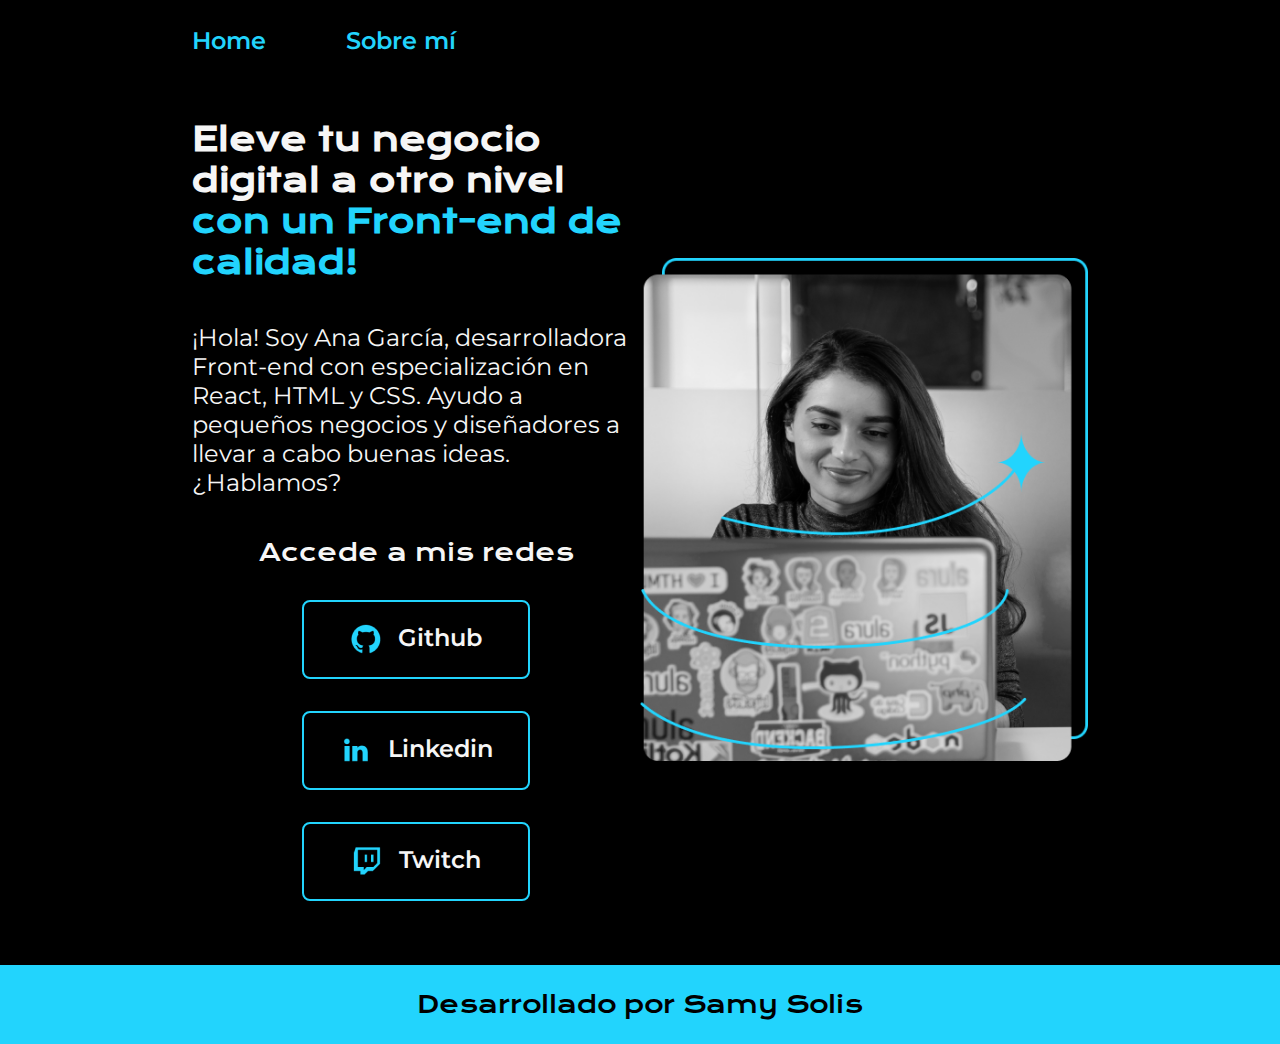
<file: index.html>
<!DOCTYPE html>
<html lang="es-mx">
<head>
    <meta charset="UTF-8"> 
    <meta http-equiv="X-UA-Compatible" content="IE=edge">
    <meta name="viewport" content="width=device-width, initial-scale=1.0">
    <title>Portafolio</title>
    <link rel="stylesheet" href="styles/style.css">

</head>
<body>
    <header class="header">
        <nav class="header__menu">
            <a class="header__menu__link" href="index.html">Home</a>
            <a class="header__menu__link" href="about.html">Sobre mí</a>
        </nav>
    </header>
    <main class="presentacion">
        <section class="presentacion__contenido">
            <h1 class="presentacion__contenido__titulo">
                Eleve tu negocio digital a otro nivel 
                <strong class="titulo-destaque">con un Front-end de calidad!
                </strong></h1>
                <p class="presentacion__contenido__texto">¡Hola! Soy Ana García, desarrolladora Front-end con
                    especialización en React, HTML y CSS. Ayudo a pequeños
                    negocios y diseñadores a llevar a cabo buenas ideas.
                    ¿Hablamos?

                </p>
                <div class="presentacion__enlaces">
                    <h2 class="presentacion__enlaces__subtitulo">Accede a mis redes</h2>
                    <a class="presentacion__enlaces__link" href="https://github.com/">
                        <img src="./assets/github.png">
                        Github
                    </a>
                    <a class="presentacion__enlaces__link" href="https://linkedin.com/in/">
                        <img src="./assets/linkedin.png">
                        Linkedin
                    </a>
                    <a class="presentacion__enlaces__link" href="https://twitch.tv/">
                        <img src="./assets/twitch.png">
                        Twitch
                    </a>
                </div>
               
        </section>
            <img class="presentacion__imagen" src="./assets/imagen.png" alt="Foto de Ana García desarrolando un proyecto">
    </main>
    <footer class="footer">
        <p>Desarrollado por Samy Solis</p>
    </footer>
</body>
</html>
</file>
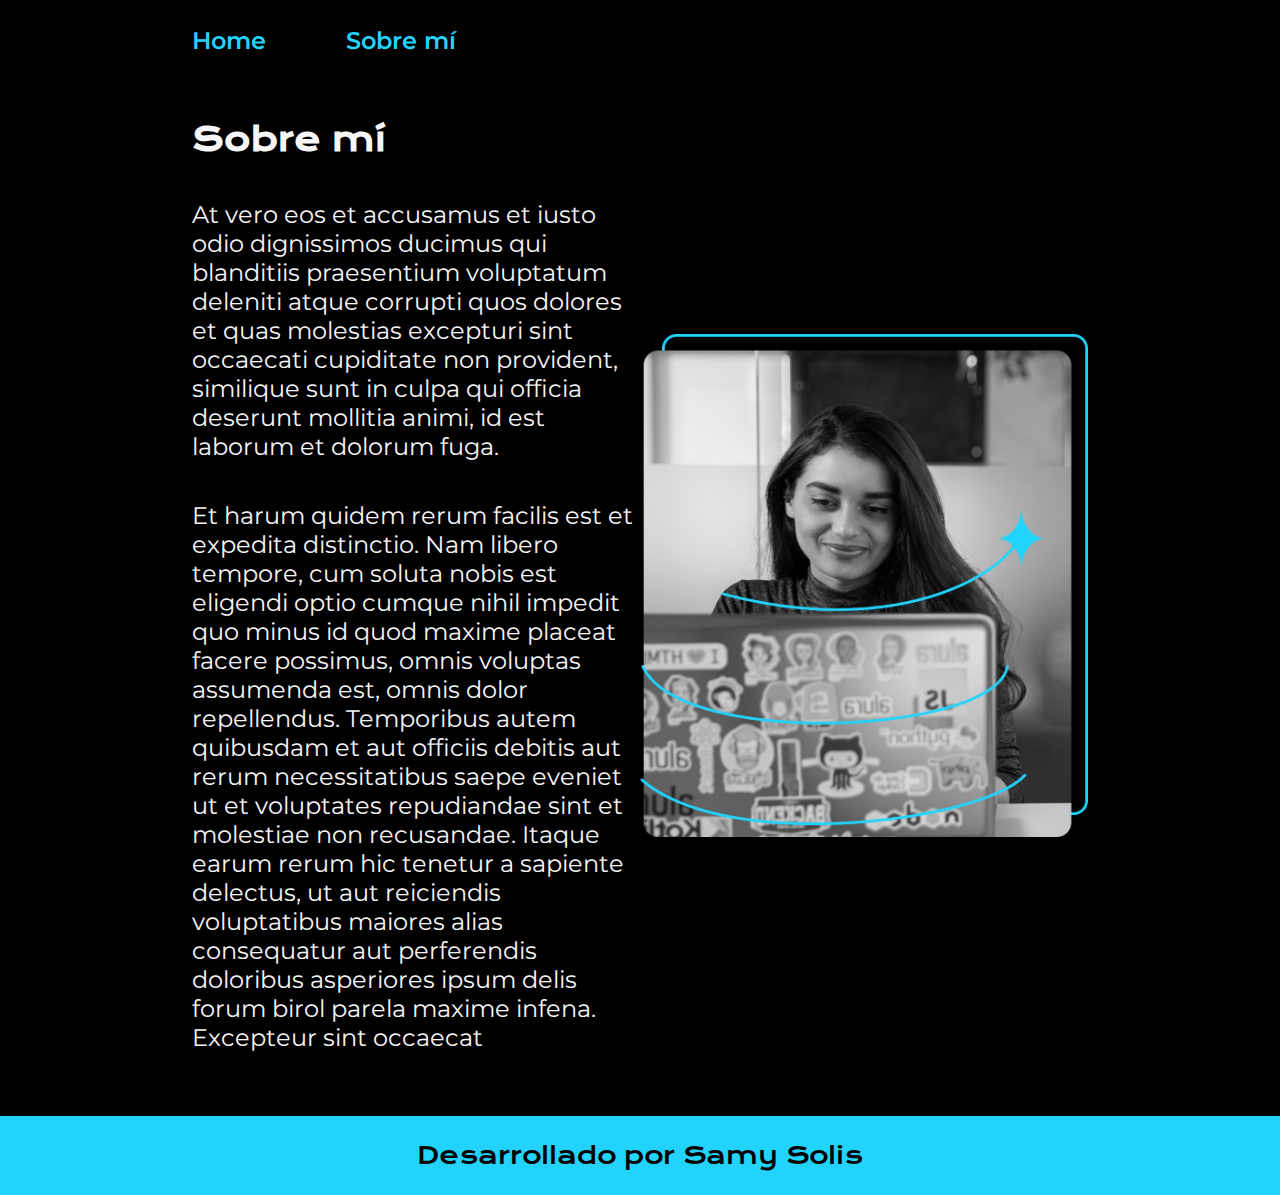
<file: about.html>
<!DOCTYPE html>
<html lang="es-mx">
<head>
    <meta charset="UTF-8">
    <meta name="viewport" content="width=device-width, initial-scale=1.0">
    <title>Portafolio</title>
    <link rel="stylesheet" href="styles/style.css">

</head>
<body>
    <header class="header">
        <nav class="header__menu">
            <a class="header__menu__link" href="index.html">Home</a>
            <a class="header__menu__link" href="about.html">Sobre mí</a>
        </nav>
    </header>
    <main class="presentacion">
        <section class="presentacion__contenido">
            <h1 class="presentacion__contenido__titulo">Sobre mí</h1>
                <p class="presentacion__contenido__texto">At vero eos et accusamus et iusto odio dignissimos ducimus qui blanditiis praesentium voluptatum deleniti
                    atque corrupti quos dolores et quas molestias excepturi sint occaecati cupiditate non provident,
                    similique sunt in culpa qui officia deserunt mollitia animi, id est laborum et dolorum fuga.

                </p>
                <p class="presentacion__contenido__texto">
                    Et harum quidem rerum facilis est et expedita distinctio. Nam libero tempore, cum soluta nobis est
                    eligendi optio cumque nihil impedit quo minus id quod maxime placeat facere possimus, omnis voluptas
                    assumenda est, omnis dolor repellendus. Temporibus autem quibusdam et aut officiis debitis aut rerum
                    necessitatibus saepe eveniet ut et voluptates repudiandae sint et molestiae non recusandae. Itaque earum
                    rerum hic tenetur a sapiente delectus, ut aut reiciendis voluptatibus maiores alias consequatur aut
                    perferendis doloribus asperiores ipsum delis forum birol parela maxime infena. Excepteur sint occaecat
                </p>
               
        </section>
            <img class="presentacion__imagen" src="./assets/imagen.png" alt="Foto de Ana García desarrolando un proyecto">
    </main>
    <footer class="footer">
        <p>Desarrollado por Samy Solis</p>
    </footer>
    
</body>
</html>
</file>
<file: styles/style.css>
@import url('https://fonts.googleapis.com/css2?family=Krona+One&family=Montserrat:wght@400;600&display=swap');


:root {
    --color-primaria: #000000;
    --color-secundaria: #F6F6F6;
    --color-terciaria: #22D4FD;
    --color-hover: #272727;

    --fuente-krona: 'Krona One', sans-serif;
    --fuente-montserrat: 'Montserrat', sans-serif;
}

* {
    padding: 0;
    margin:0;
}

body{
    box-sizing: border-box;
    background-color: var(--color-primaria);
    color: var(--color-secundaria);
}

.header{
    padding: 2% 0% 0% 15%;
}

.header__menu{
    display: flex;
    gap: 80px;
}
.header__menu__link{
    font-family: var(--fuente-montserrat);
    font-size: 1.5rem;
    font-weight: 600;
    color: var(--color-terciaria);
    text-decoration: none;

}



.presentacion {
    padding: 5% 15%;
    display: flex;
    align-items: center;
    justify-content: space-between;
}

.presentacion__contenido{
    width: 50%;
    display: flex;
    flex-direction: column;
    gap: 40px;
}


.presentacion__contenido__titulo{
    font-size: 2rem;
    font-family: var(--fuente-krona);
}

.titulo-destaque {
    color: var(--color-terciaria); ;
}

.presentacion__contenido__texto{
    font-size: 1.5rem;
    font-family: var(--fuente-montserrat);
}

.presentacion__enlaces{
    display: flex;
    flex-direction: column;
    justify-content: space-between;
    align-items: center;
    gap: 32px;
}

.presentacion__enlaces__subtitulo{
    font-family: var(--fuente-krona);
    font-weight: 400;
    font-size: 1.5rem;
}
.presentacion__enlaces__link{
      display: flex;
      justify-content: center;
      gap: 16px;
      border: 2px solid var(--color-terciaria);
      width: 50%;
      text-align: center;
      border-radius: 8px;
      font-size: 1.5rem;
      font-weight: 600;
      padding: 21.5px 0;
      text-decoration: none;
      color: var(--color-secundaria);
      font-family: var(--fuente-montserrat);
}

.presentacion__enlaces__link:hover{
    background-color: var(--color-hover);
}

.presentacion__imagen{
    width: 50%;
}

.footer{
    color:var(--color-primaria);
    background-color: var(--color-terciaria);
    padding: 24px;
    text-align: center;
    font-family: var(--fuente-krona);
    font-size: 1.5rem;
    font-weight: 400;
}

@media (max-width: 1200px) {
    
    .header{
         padding: 10%;  
    }
    .header__menu{
        justify-content: center;
    }
    .presentacion{
        flex-direction: column-reverse;
        padding: 5%;
    }
    .presentacion__contenido {
        width: auto;
    }
    
}
</file>
